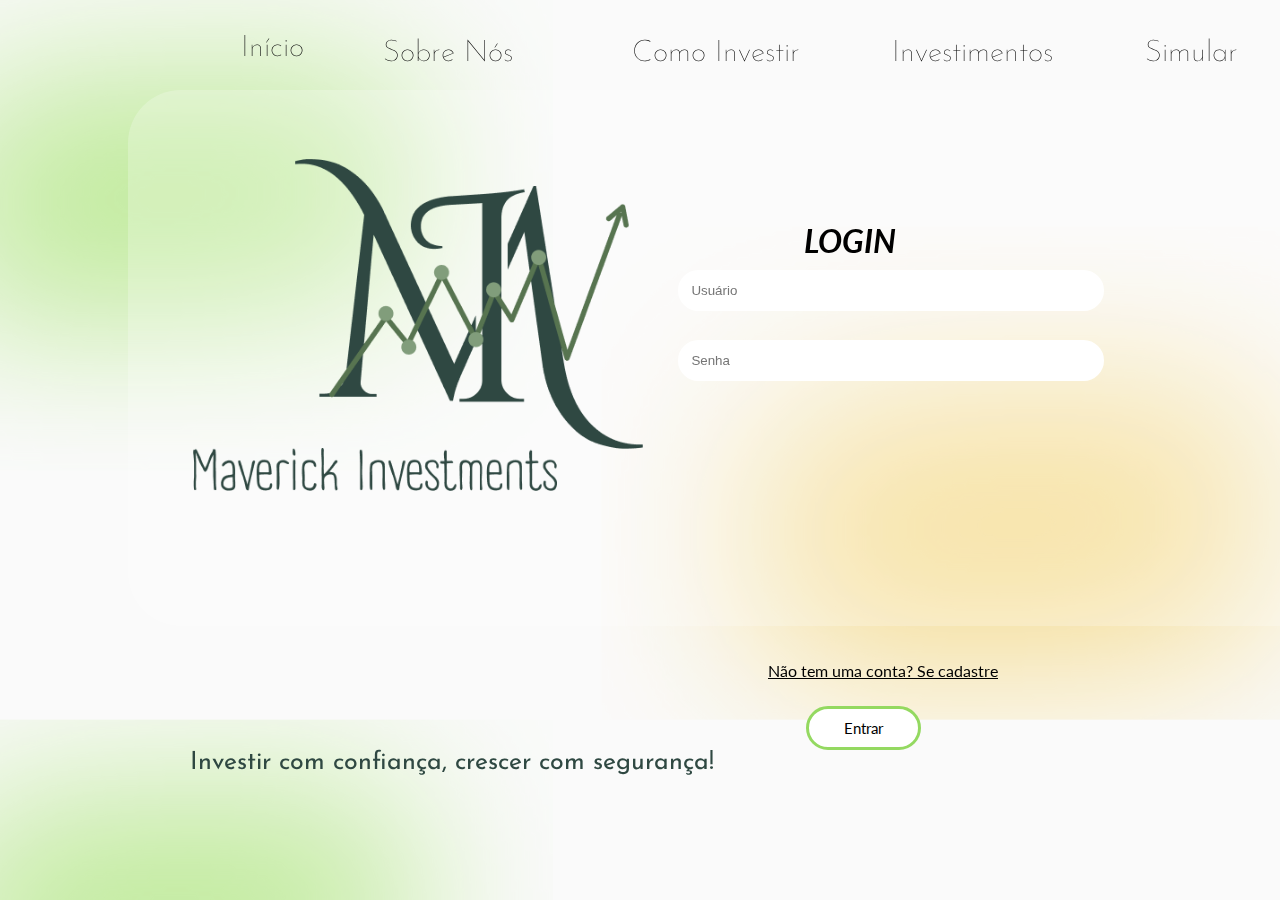
<file: templates/login.html>
<!DOCTYPE html>
<html lang="pt-br">
<head>
    <meta charset="UTF-8">
    <meta name="viewport" content="width=device-width, initial-scale=1.0">
    <title>Login</title>
    <link rel="stylesheet" href="/static/styles/login.css">
</head>
<nav>
    <ul>
        <li>
            <a class="inicio" href="/">Início</a>
        </li>
        
        <li>
            <a class="sobre" href="/seguranca">Sobre Nós</a>
        </li>
      
        <!-- Outros itens do menu -->
        <li class="investir">
          <a href="/comoinvestir">Como Investir</a>
        </li>
        <li class="investimentos">
          <a href="/investimentos">Investimentos</a>
        </li>

        <li class="simular">
            <a href="/simulador">Simular</a>
        </li>

    </ul>
</nav>
<body>
<div class="geral">
    <div class="bloco1">
        <img class="logo"img src="/static/assets/logo grsande2.png" alt="logo"  width="450px">
        <p>Investir com confiança, crescer com segurança!</p>
    </div>
    <div class="bloco2" >
        <h1>LOGIN</h1>
        <form action="/login" method="POST">

            <div class="login">
            <label for="usuario"></label>
            <input type="text" name="usuario" id="usuario" placeholder="Usuário" required>
            <br>
            </div>
            <label for="senha"></label>
            <input type="password" name="senha" id="senha" placeholder="Senha" required>
            <br>
            <br>
            <div class="botao">
                <button type="submit">Entrar</button>
            </div>
            <div class="link">
                <a href="/cadastro">Não tem uma conta? Se cadastre</a>
            </div>
        </form>

    </div>
</div>
    
</body>
</html>
</file>
<file: static/styles/login.css>
@import url('https://fonts.googleapis.com/css2?family=DM+Sans:ital,opsz,wght@0,9..40,100..1000;1,9..40,100..1000&family=DynaPuff:wght@400..700&family=Montserrat:ital,wght@0,100..900;1,100..900&family=Prata&display=swap');
@import url('https://fonts.googleapis.com/css2?family=DM+Sans:ital,opsz,wght@0,9..40,100..1000;1,9..40,100..1000&family=DynaPuff:wght@400..700&family=Josefin+Sans:ital,wght@0,100..700;1,100..700&family=Montserrat:ital,wght@0,100..900;1,100..900&family=Prata&display=swap');
@import url('https://fonts.googleapis.com/css2?family=DM+Sans:ital,opsz,wght@0,9..40,100..1000;1,9..40,100..1000&family=DynaPuff:wght@400..700&family=Josefin+Sans:ital,wght@0,100..700;1,100..700&family=Lato:ital,wght@0,100;0,300;0,400;0,700;0,900;1,100;1,300;1,400;1,700;1,900&family=Montserrat:ital,wght@0,100..900;1,100..900&family=Prata&display=swap');

:root{
    --cor-base: #c7dbc3;
    --fonte-prata:'Prata' , 'sans-serif';
    --fonte-josefin: 'Josefin Sans' , 'sans-serif';
    --fonte-lato: 'Lato' , 'sans-serif';
}

body{
    background-image:url('/static/assets/fundo.png');
    background-size: cover; /*redimencionar a imagem de fundo e cobrir todo o espaço de tela*/
    position: fixed;
  
}


/* Estilo geral do menu */
ul {
    list-style: none;
    padding: 0;
    margin: 0;
    list-style-type: none;
    padding: 0;
    display: flex;
    justify-content: center
}
  
li  {
   position: relative; /* Necessário para alinhar a sublista */
}

li a{
    font-family: var(--fonte-josefin);
    text-decoration: none;
    color: black;
    font-size: 30px;
    font-weight: 10;
}

.inicio{
    position: relative;
    left: 370%;
    top: 25px;
}

.sobre{
    position: relative;
    left:240%;
    top: 30px;
}
.simular{
    position: relative;
    top: 30px;
    left: 100%;
}

.investir{
    position: relative;
    top: 30px;
    left: 70%; 
}

.investimentos{
    position: relative;
    top: 30px;
    left: 85%; 
}
  
.menu-button {
    background: none;
    border: none;
    font-size: 30px;
    cursor: pointer;
    padding: 10px;
    text-align: left;
    font-family: var(--fonte-josefin);
    font-weight: 10;
    right: 180px;
    position: relative;
    top: 20px;
}

.bloco2 input{
    margin-bottom: 1px;
    position: fixed;
    color: white;
    padding: 10px 10px;
    border: solid white;
    border-radius: 30px;
    left: 53%;
    width: 400px;
}


.bloco2{
    padding: 250px 600px;
    background-color: rgba(255, 255, 255, 0.23);
    border-radius: 53px;
    position: fixed;
    left: 10%;
    top:90px;
}

.bloco2 h1{
    position: fixed;
    font-family: var(--fonte-lato);
    font-style: italic;
    right: 30%;
    top: 200px;
    gap: 10px;
}

.logo{
    position: relative;
    left: 30%;
    z-index: 1;
    top: 120px;
}
 .bloco1 p{
    position: fixed;
    font-family: var(--fonte-josefin);
    font-size: 25px;
    bottom: 100px;
    left: 190px;
    color: #2f4842;
 }

 button{
    position: fixed;
    padding: 10px 35px;
    background-color: white;
    border: solid #94d961;
    border-radius: 30px;
    bottom: 150px;
    left: 63%;
    font-family: var(--fonte-lato);
    font-size: 15px;
 }

.bloco2 button :hover{
    color: #94d961;
 }
 
 .link a{
    font-family: var(--fonte-lato);
    color: black;
    position: fixed;
    left: 60%;
    bottom: 220px;
 }

 .login{
    position: fixed;
    top: 270px;
 }
</file>
